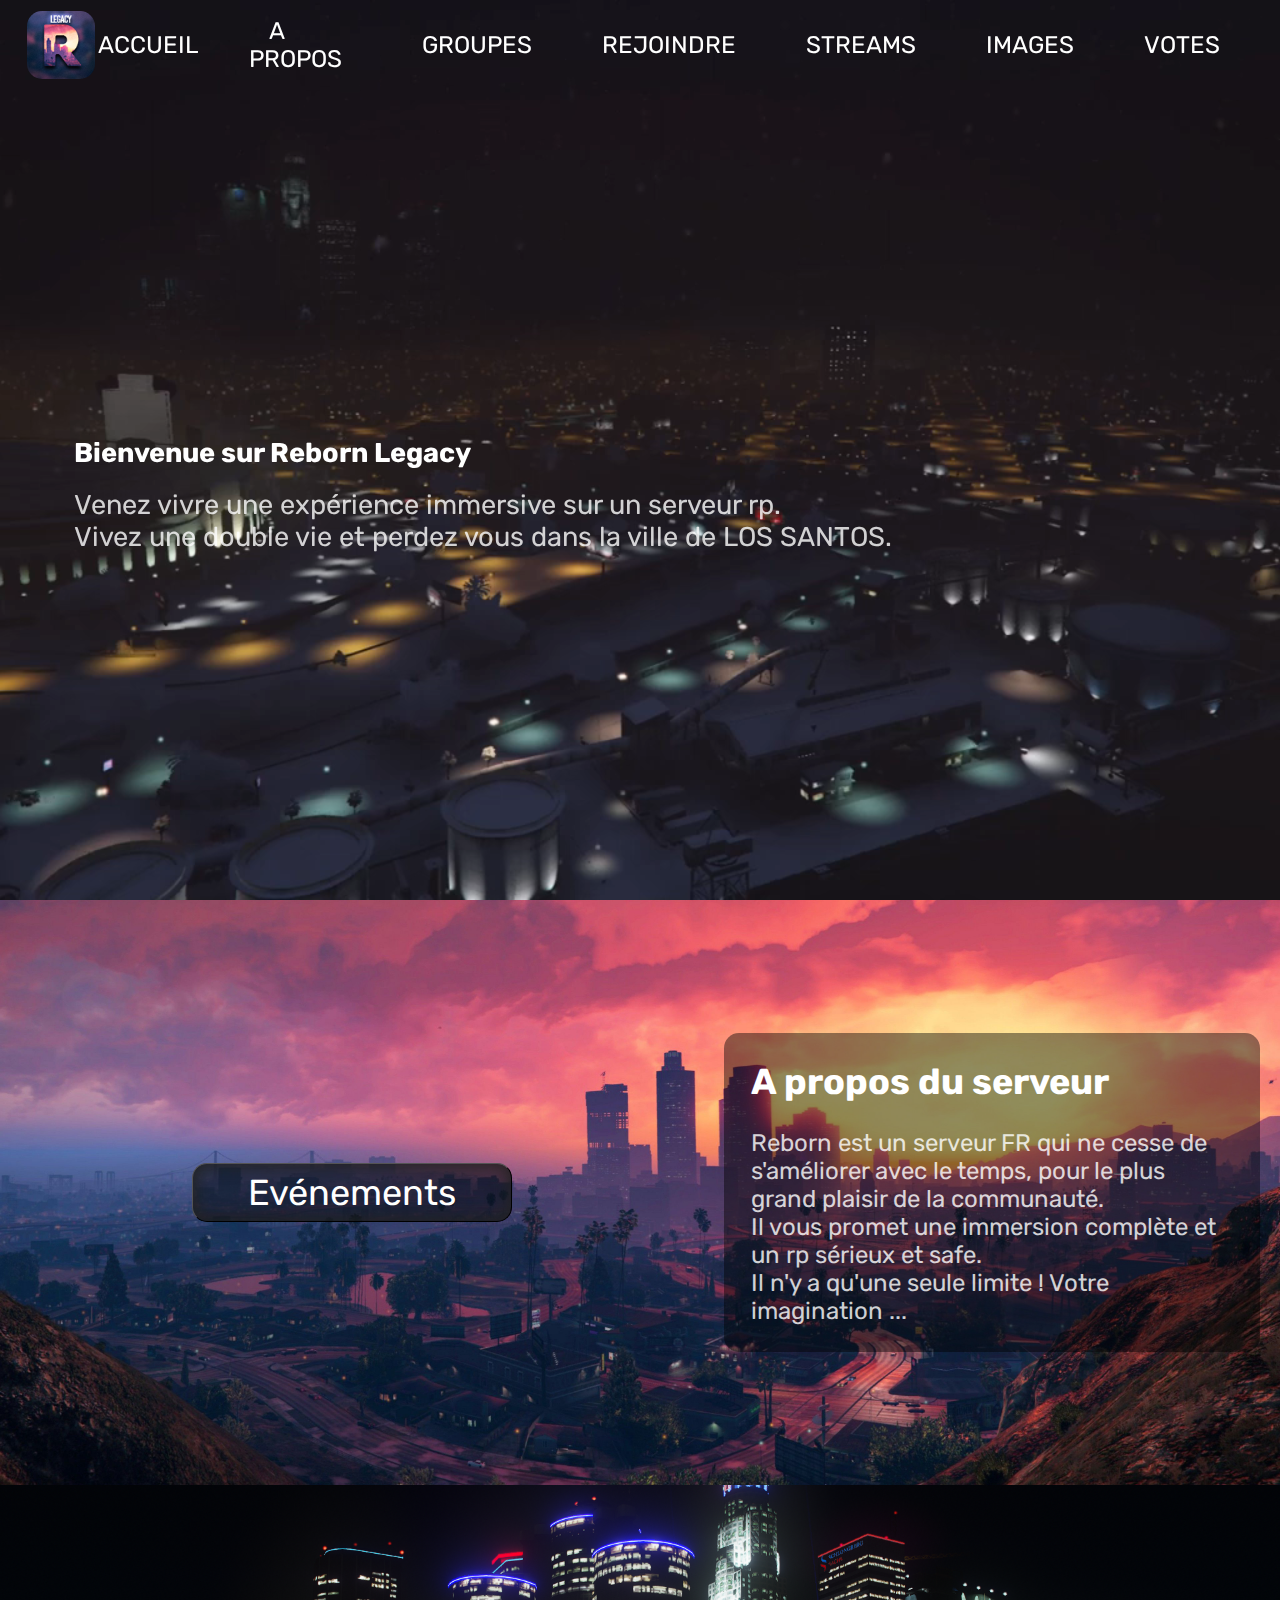
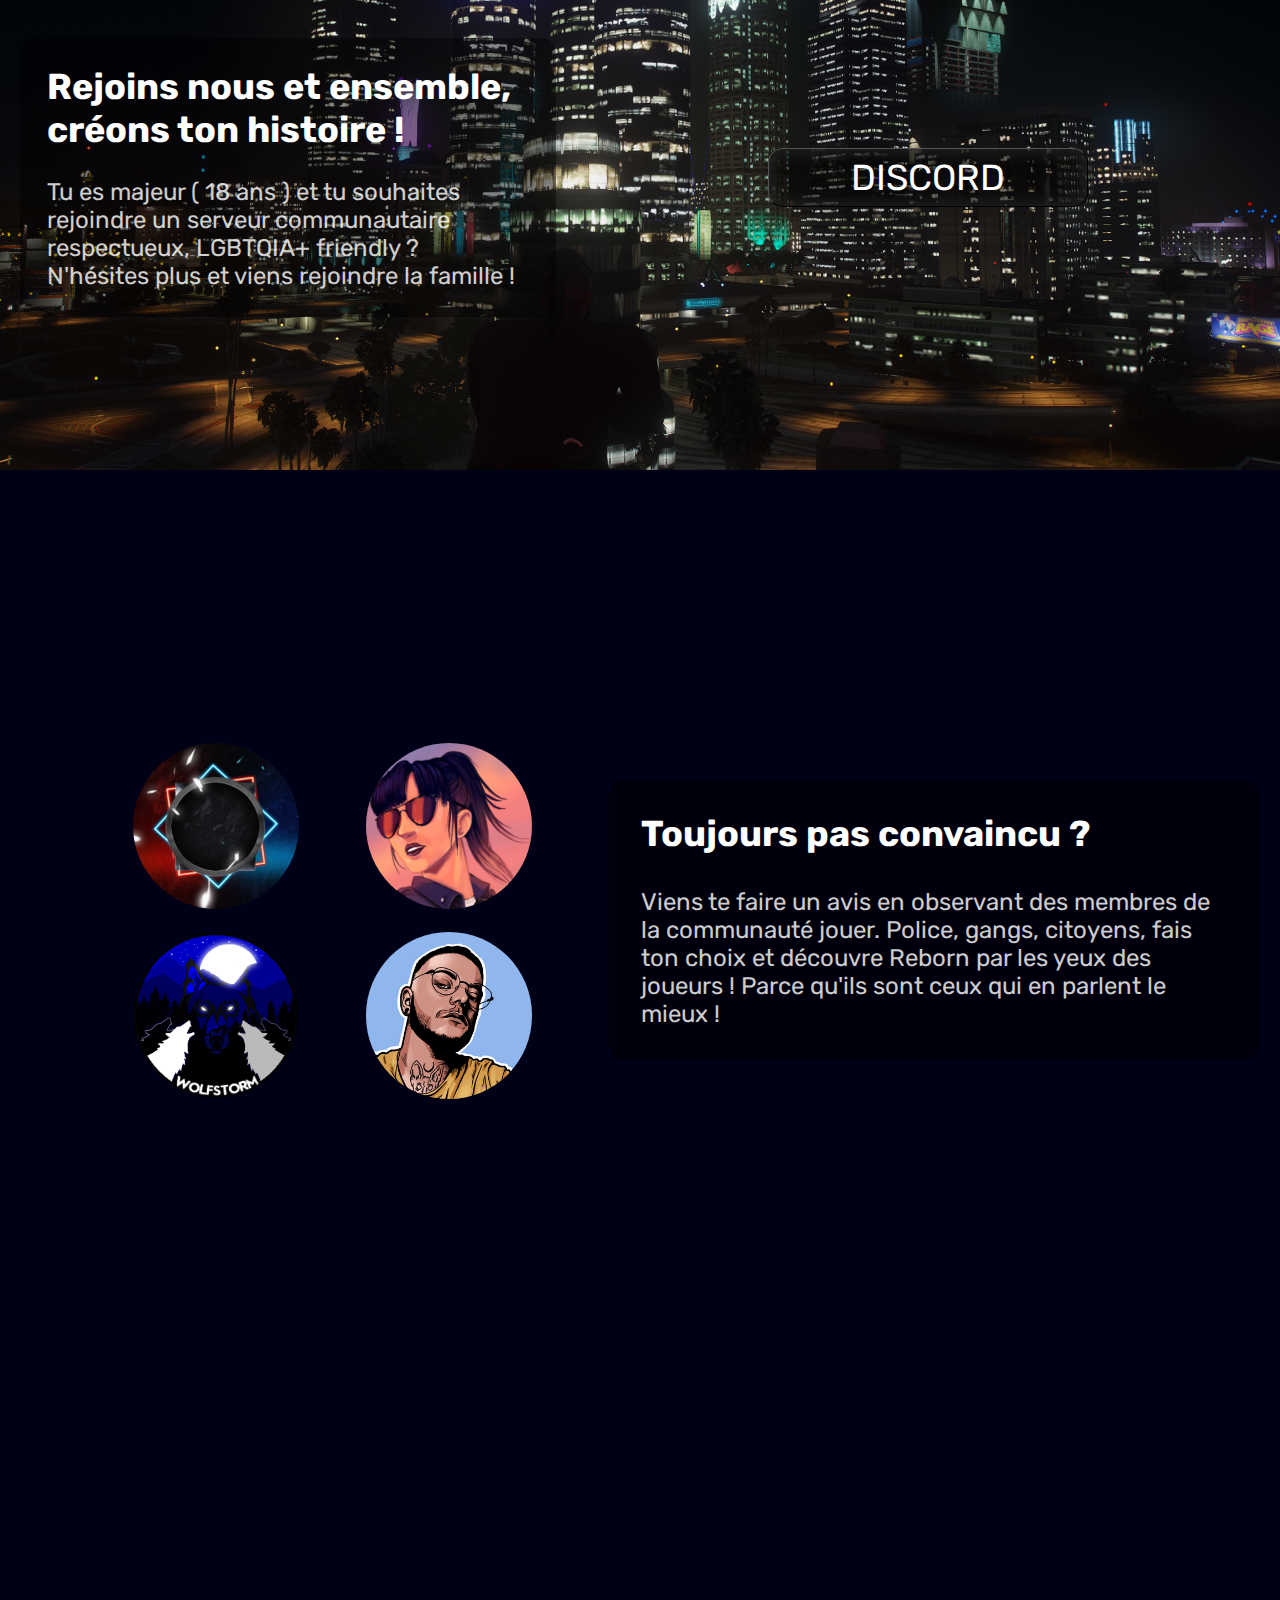
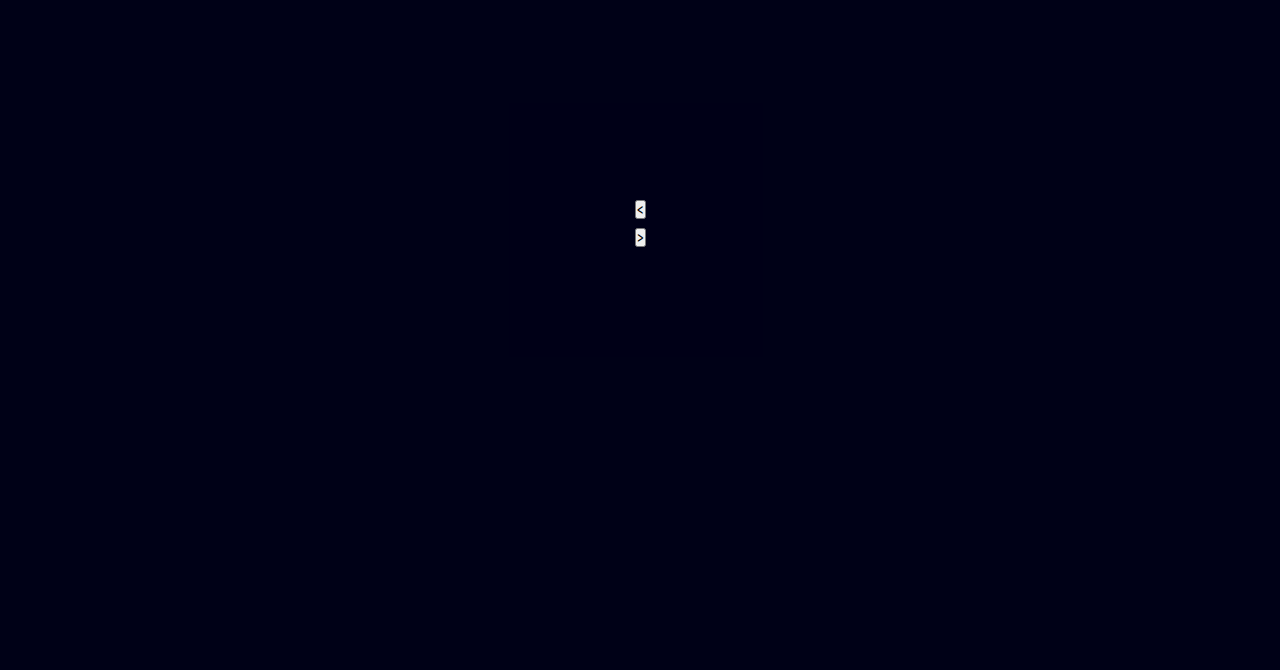
<file: HTML/index.html>
<!DOCTYPE html>
<html lang="en">

<head>
    <meta charset="UTF-8">
    <meta name="viewport" content="width=device-width, initial-scale=1.0">
    <title>Reborn Legacy</title>
    <link rel="stylesheet" href="../CSS/style.css">
    <link rel="preconnect" href="https://fonts.googleapis.com">
    <link rel="preconnect" href="https://fonts.gstatic.com" crossorigin>
    <link href="https://fonts.googleapis.com/css2?family=Rubik:ital,wght@0,300;0,400;0,500;0,600;0,700;0,800;0,900;1,300;1,400;1,500;1,600;1,700;1,800;1,900&display=swap" rel="stylesheet">
</head>

<body>

    <!-- Header -->
    <header>

        <!-- Navbar : fixed pour être tout le temps sur la page avec le scrolling. Navigation sur la page et pour d'autres pages -->
        <nav>

            <!-- Logo -->
            <div class="logo">
                <img src="../img/LogoReborn.png" alt="Logo Reborn Legacy">
            </div>

            <!-- Navigation -->
            <!-- Si il y a du temps, ajout d'une catégories (métier) pour prensenter le travail sur le serveur -->
            <div>
                <ul>
                    <li><a href="index.html">ACCUEIL</a></li>
                    <li><a href="#aPropos">A PROPOS</a></li>
                    <li><a href="teams.html">GROUPES</a></li>
                    <li><a href="#rejoindre">REJOINDRE</a></li>
                    <li><a href="#streams">STREAMS</a></li>
                    <li><a href="#images">IMAGES</a></li>
                    <li><a href="votes.html">VOTES</a></li>
                </ul>
            </div> 
        </nav>
    </header>

    <section id="video" class="customSection filtre">
        <video autoplay muted loop>
            <!-- Fond vidéo neige tombante : vidéo prise sur Reborn, sur le pont en direction de la ville -->
            <source class="fondNeige" src="../video/Neige.mp4" type="video/mp4">
        </video>
        <div class="overlay">
            <h2 class="titreParaph">Bienvenue sur Reborn Legacy</h2>
            <p class="containParaph">Venez vivre une expérience immersive sur un serveur rp. 
            <br>Vivez une double vie et perdez vous dans la ville de LOS SANTOS.</p>
        </div>
    </section>
    
    <!-- Présentation rapide du serveur / Bouton pour page événement -->
    <section id="aPropos" class="customSection">
        <button class="button events">
            <a href="events.html">Evénements</a>
        </button>
        <div class="infos">
            <h2 class="titreParaph">A propos du serveur</h2>
            <p class="containParaph">Reborn est un serveur FR qui ne cesse de s'améliorer avec le temps, pour le plus grand plaisir de la communauté. 
                <br>Il vous promet une immersion complète et un rp sérieux et safe.
                <br>Il n'y a qu'une seule limite ! Votre imagination ...</p>
        </div>
    </section>
    
    <!-- Conditions pour rejoindre / Lien Discord pour rejoindre le serveur -->
    <section id="rejoindre" class="customSection">
        <div class="infos">
            <h2 class="titreParaph">Rejoins nous et ensemble, créons ton histoire !</h2>
            <p class="containParaph">Tu es majeur ( 18 ans ) et tu souhaites rejoindre un serveur communautaire respectueux, LGBTQIA+ friendly ? 
            <br>N'hésites plus et viens rejoindre la famille !</p>
        </div>
        <button class="button discord">
            <a href="https://top-serveurs.net/gta/redirect/legacyrp">DISCORD</a>
        </button>
    </section>

    <!-- Présentation des chaînes twitch -->
    <section class="customSection" id="streams">
            <!-- Liens pour les différentes chaînes -->
            <div class="streamers">
                <div class="twitch">
                    <a href="https://www.twitch.tv/inarus_solo">
                        <img src="../img/inarus_solo.png" alt="inarus_solo">
                    </a>
                </div>
                <div class="twitch">
                    <a href="https://www.twitch.tv/gotana29">
                        <img src="../img/AnaMaria.png" alt="gotana29">
                    </a>
                </div>
                <div class="twitch">
                    <a href="https://www.twitch.tv/baetis1">
                        <img src="../img/Baestie.png" alt="Baestie">
                    </a>
                </div>
                <div class="twitch">
                    <a href="https://www.twitch.tv/souiig">
                        <img src="../img/Souigy.png" alt="souiig">
                    </a>
                </div>
            </div>
            <div class="infos">
                <h2 class="titreParaph">Toujours pas convaincu ?</h2>
                <p class="containParaph">Viens te faire un avis en observant des membres de la communauté jouer.
                Police, gangs, citoyens, fais ton choix et découvre Reborn par les yeux des joueurs ! Parce qu'ils sont ceux qui en parlent le mieux ! </p>
            </div>
    </section>

    <!-- Des images de la communauté / Carrousel -->
    <section id="images" class="customSection">
        <!-- Carousel, voir pour amélioration-->
        <div id="carousel-container">
            <button id="prev-btn">&lt;</button>
            <div id="image-container"></div>
            <button id="next-btn">&gt;</button>
        </div>
    </section>

    <!-- Lien page JS -->
    <script src="../JS/script.js"></script>
</body>
</html>
</file>
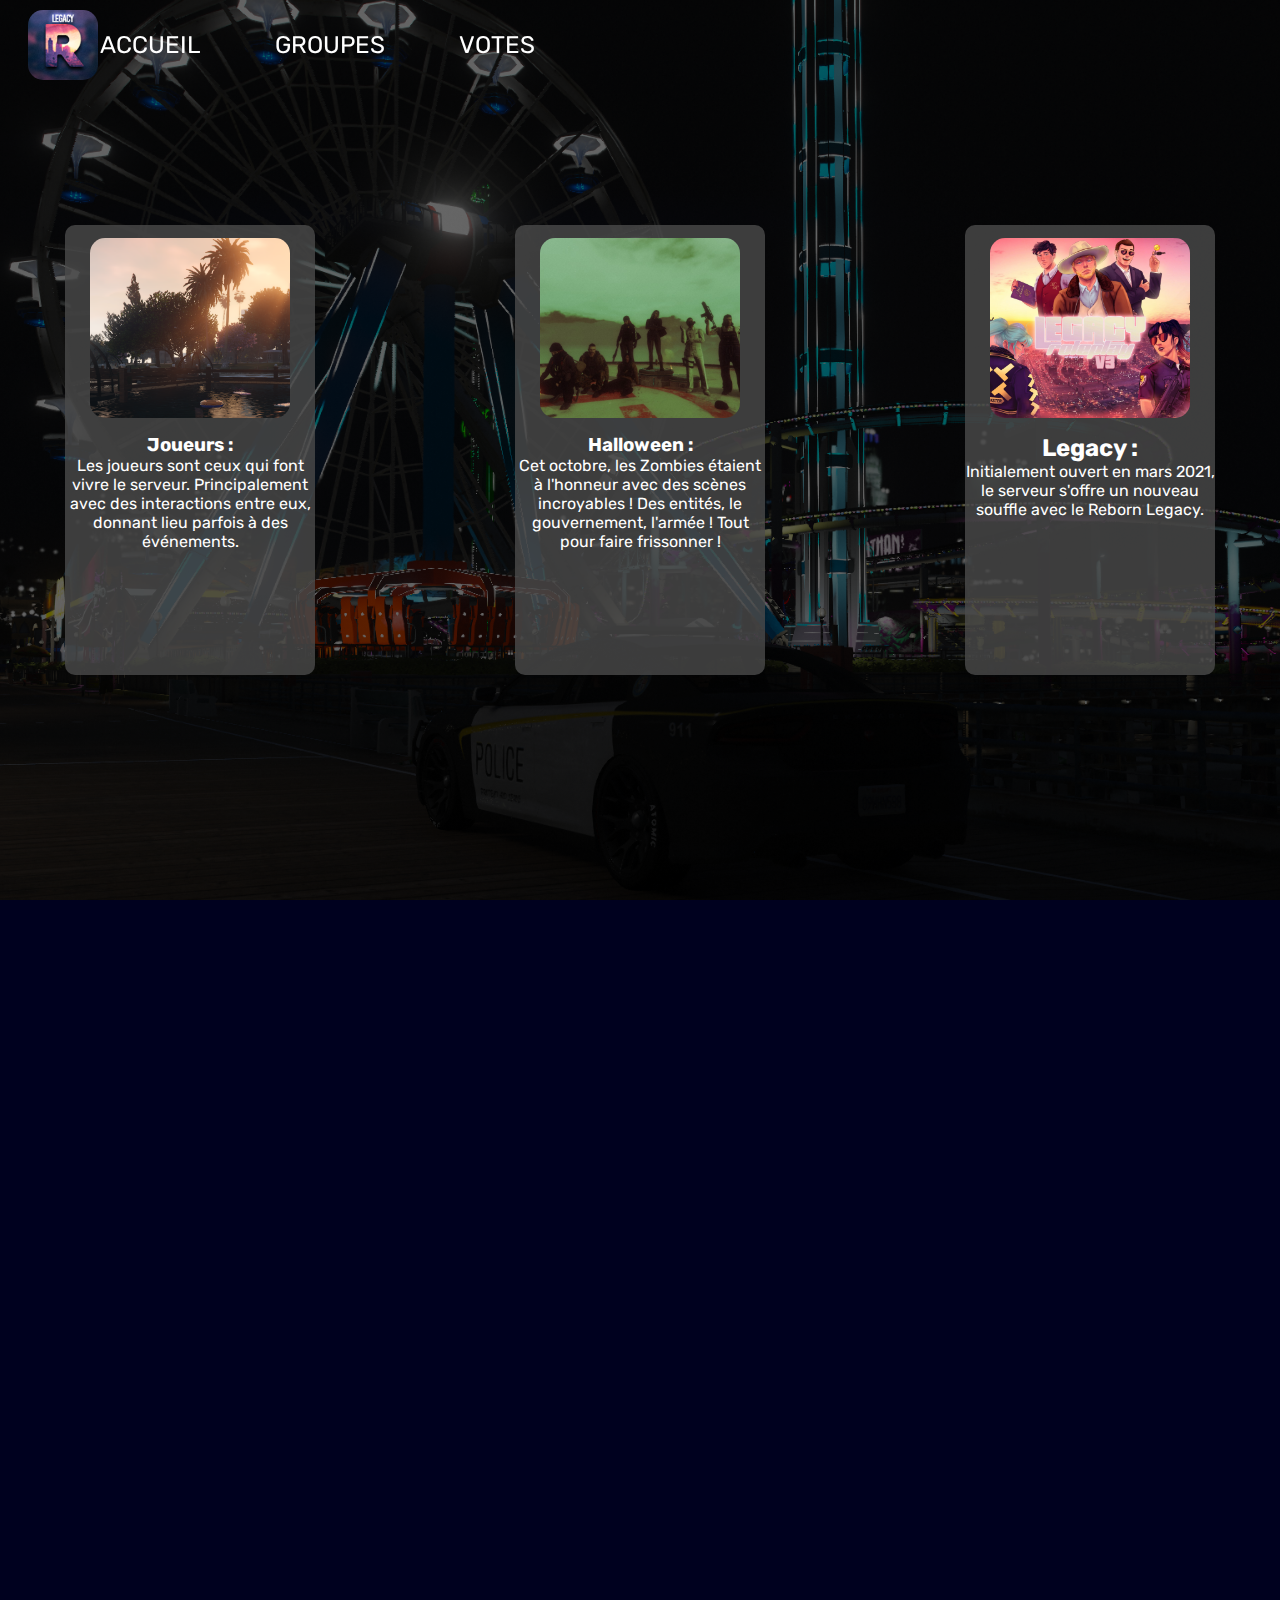
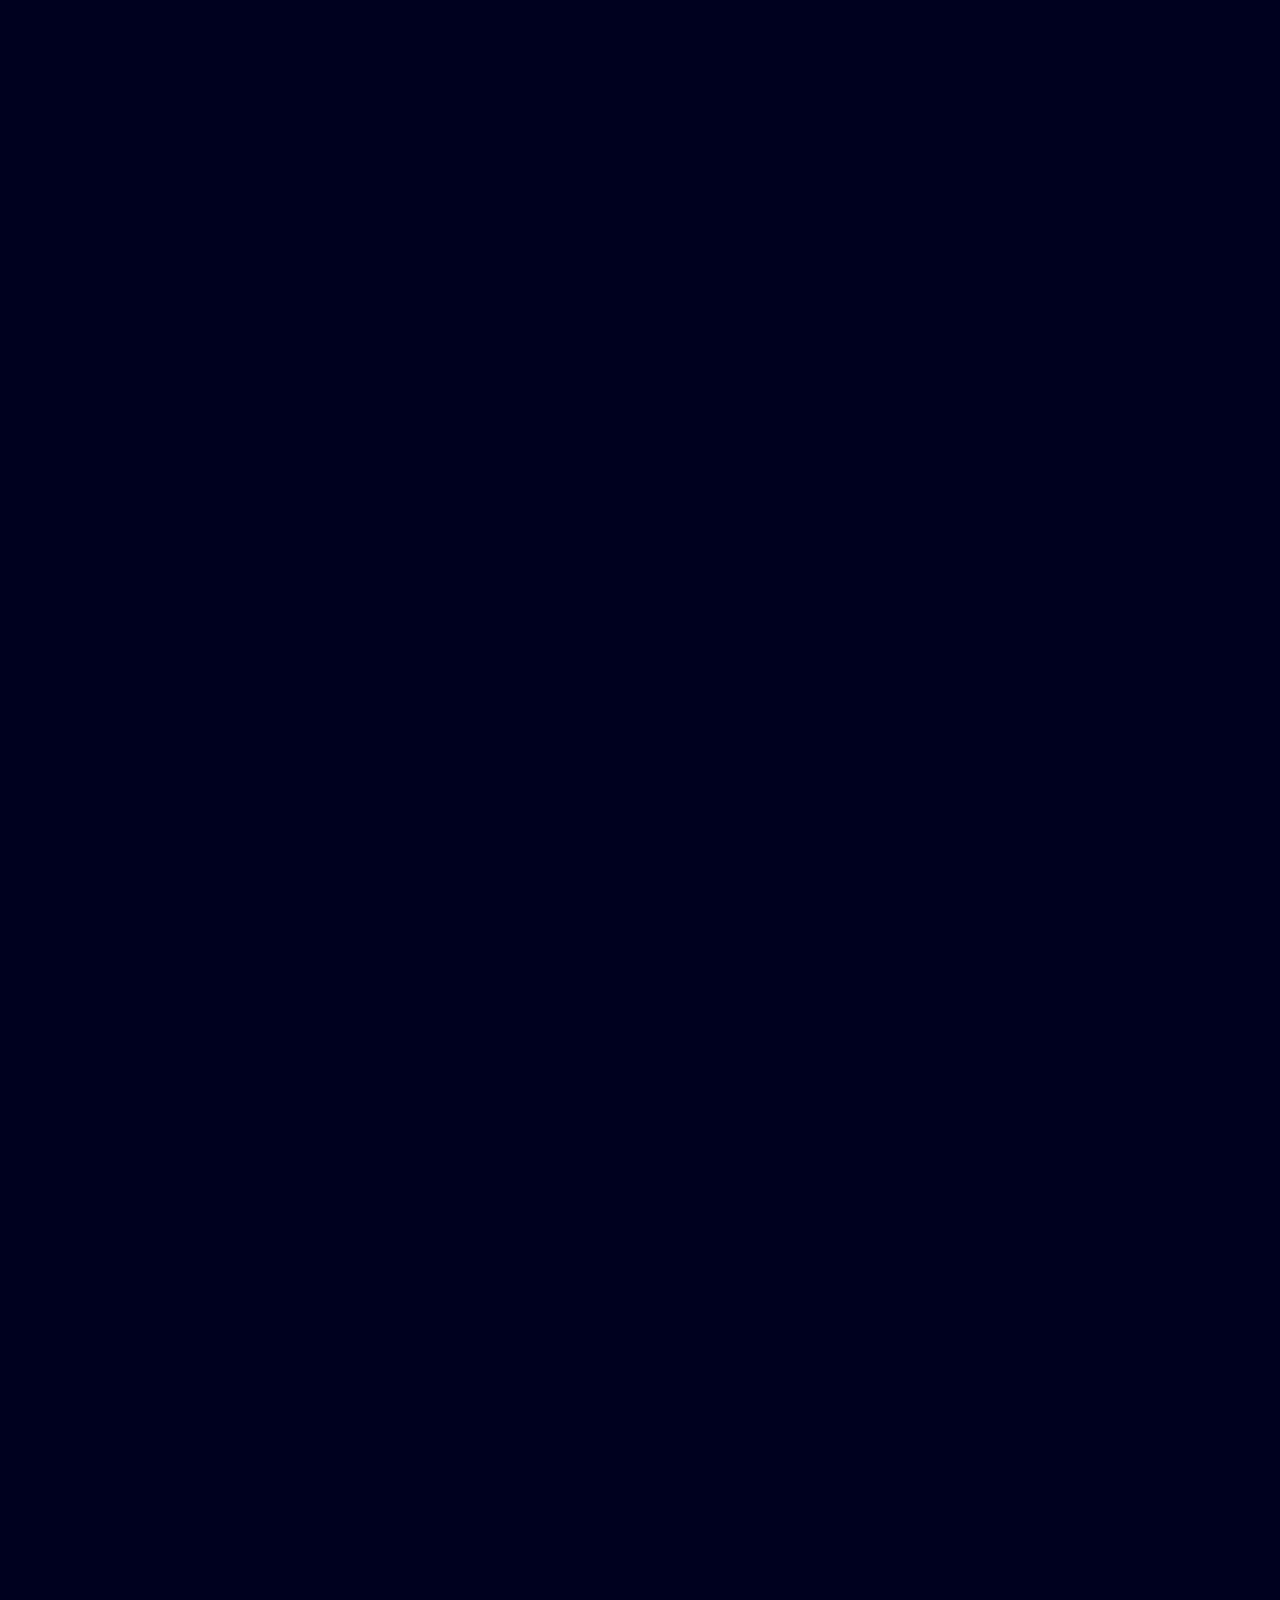
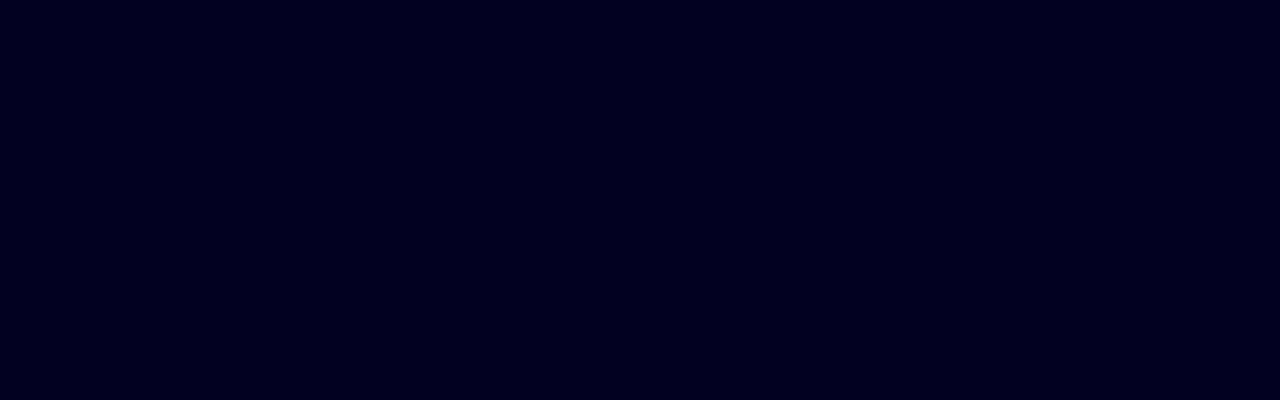
<file: HTML/events.html>
<!DOCTYPE html>
<html lang="en">

<head>
    <meta charset="UTF-8">
    <meta name="viewport" content="width=device-width, initial-scale=1.0">
    <title>Reborn Legacy</title>
    <link rel="stylesheet" href="../CSS/style.css">
    <link rel="preconnect" href="https://fonts.googleapis.com">
    <link rel="preconnect" href="https://fonts.gstatic.com" crossorigin>
    <link href="https://fonts.googleapis.com/css2?family=Rubik:ital,wght@0,300;0,400;0,500;0,600;0,700;0,800;0,900;1,300;1,400;1,500;1,600;1,700;1,800;1,900&display=swap" rel="stylesheet">
</head>

<body>

    <!-- Header -->
    <header>

        <!-- Navbar : fixed pour être tout le temps sur la page avec le scrolling -->
        <nav>

            <!-- Logo -->
            <div class="logo">
                <img src="../img/LogoReborn.png" alt="Logo Reborn Legacy">
            </div>

            <!-- bouton hamburger -->
            <button class="hamburger" id="hamburger">&#9776;</button>

            <!-- Navigation -->
            <div>
                <a href="../index.html">ACCUEIL</a>
                <a href="teams.html">GROUPES</a>
                <a href="votes.html">VOTES</a>
            </div> 
        </nav>
    </header>

    <!-- Section présentation évents -->
    <section class="customSection2" id="presentationCards">
        <div class="cardEvents">

            <div class="jhlCard">
                <img src="../img/eventsgta.png" alt="events joueurs">
                <div class="textCard">
                    <h3 class="titreCard">Joueurs :</h3>
                    <p class="containCard">Les joueurs sont ceux qui font vivre le serveur. 
                    Principalement avec des interactions entre eux, 
                    donnant lieu parfois à des événements.</p>
                </div>
            </div>

            <div class="jhlCard">
                <img src="../img/eventzombies2.png" alt="event halloween">
                <div class="textCard">
                    <h3 class="titreCard">Halloween :</h3>
                    <p class="containCard">Cet octobre, les Zombies étaient à l'honneur avec des scènes incroyables !
                        Des entités, le gouvernement, l'armée ! 
                        Tout pour faire frissonner !</p>
                </div>
            </div>

            <div class="jhlCard">
                <img src="../img/Legacyfond.jpg" alt="event legacy">
                <div class="textCard">
                    <h2 class="titreCard">Legacy :</h2>
                    <p class="containCard">Initialement ouvert en mars 2021, 
                        le serveur s'offre un nouveau souffle avec le Reborn Legacy.</p>
                </div>
            </div>

        </div>
    </section>

    <section class="customSection2" id="joueurs">

    </section>

    <section class="customSection2" id="halloween">
        
    </section>

    <section class="customSection2" id="legacy">
        
    </section>
    
    <script src="../JS/script.js"></script>
</body>
</html>
</file>
<file: CSS/style.css>
* {
    margin: 0;
    padding: 0;
    box-sizing: border-box;
    font-family: 'Rubik', sans-serif;
}

body {
    background-color: #00011f;
    width: 100%;
    height: 100vh;
}

/* Barre de navigation */

nav {
    position: fixed;
    top: 0;
    right: 0;
    width: 100%;
    color: white;
    padding: 10px;
    display: flex;
    align-items: center;
    z-index: 1000;
}

.logo {
    display: flex;
    align-items: center;
    width: 70px;
    height: 70px;
}

.images_link{
    display: flex;
    align-items: center;
    width: 100%;
    height: 100%;
    justify-content: center;
}
.logo img {
    max-width: 100%;
    max-height: 70px;
    border-radius: 15px;
    margin: 25%;
}

#menu-container {
    width: 100vw;
    display: flex;
    justify-content: end;
}

nav ul {
    list-style: none;
    display: flex;
    align-items: center;
}

nav a:not(.images_link) {
    color: white;
    text-align: center;
    font-size: 1.5em;
    padding: 15px 20px;
    text-decoration: none;
    margin-right: 30px;
}

nav a:hover {
    background-color: #ddd;
    color: black;
    border-radius: 15px;
}

.hamburger {
    display: none;
    font-size: 30px;
    color: white;
    background: none;
    border: none;
    cursor: pointer;
    margin-right: 1.5rem;
}

#nav-links {
    display: flex;
    align-items: center;
}

@media screen and (max-width: 800px) {
    .hamburger {
        display: block;
    }

    #nav-links {
        display: none;
        flex-direction: column;
        width: 100%;
        text-align: left;
    }

    nav ul {
        flex-direction: column;
    }
}

/* Fonds de sections */

#video {
    position: relative;
    width: 100%;
    height: 100vh;
    overflow: hidden;
}

#video video {
    width: 100%;
    height: 100%;
    object-fit: cover;
}

.customSection {
    width: 100%;
    height: 100%;
    background-size: cover;
    background-position: center;
    display: flex;
    align-items: center;
    justify-content: center;
    color: white;
    text-align: center;
    background-color: #00000041;
}

#aPropos {
    background-image: url("../img/fondLegacy.jpg");
    height: 65%;
    font-size: 1.5em;
    text-align: left;
}

#rejoindre {
    background-image: url("../img/Legacy1.png");
    height: 65%;
    font-size: 1.5em;
    text-align: left;
}

/* Lives communauté */

.streamers {
    display: grid;
    grid-template-columns: repeat(2, 1fr);
    grid-template-rows: repeat(2, 1fr);
    grid-column-gap: 20%;
    grid-row-gap: 2%;
    margin: 10%;
}

.twitch img {
    border-radius: 180px;
    margin: 3%;
    width: 13vw;
}

#streams {
    height: 100%;
    font-size: 1.5em;
    text-align: left;
}

#images {
    font-size: 1.5em;
}

/* Utilitaires */

.button {
    font-size: 1.5em;
    color: #fff;
    min-width: 25%;
    height: 10%;
    border-width: 1px;
    border-color: #000000;
    border-radius: 15px;
    box-shadow: inset 0px 0px 15px 3px #232323;
    text-shadow: inset 0px 1px 0px #000000;
    background: #0000007c;
    margin: 15%;
    padding: 0.35rem;
}

.button:hover {
    background: #000000
}

.button a {
    text-decoration: none;
    color: inherit;
}

.discord {
    display: flex;
    justify-content: center;
    align-items: center;
}

/* Gallery images */

.gallery-container {
    display: flex;
    flex-direction: column;
}

.gallery {
    display: flex;
    flex-wrap: wrap;
    justify-content: center;
    max-width: 80%;
    margin: 20px auto;
}

.thumbnails {
    display: flex;
    flex-wrap: wrap;
}

.thumbnail-image {
    width: 15%;
    height: 30%;
    margin: 10px;
    cursor: pointer;
    transition: opacity 0.3s ease-in-out;
    border-radius: 15px;
}

.full-image {
    display: none;
    justify-content: center;
    align-items: center;
    position: fixed;
    top: 0;
    left: 0;
    width: 100%;
    height: 100%;
    background: rgba(0, 0, 0, 0.8);
}

#full-image {
    max-width: 100%;
    max-height: 80vh;
    border: 2px solid rgb(0, 0, 0);
    z-index: 2;
}

.thumbnail-image:hover {
    opacity: 0.7;
}

/* Textes */

.overlay {
    position: absolute;
    top: 5%;
    left: 5%;
    width: 90%;
    height: 100vh;
    display: flex;
    flex-direction: column;
    align-items: flex-start;
    justify-content: center;
    color: white;
    text-align: left;
}

.overlay h2,
.overlay p {
    font-size: 1.7rem;
}

.overlay h2,
.overlay p {
    margin: 10px;
}

.titreParaph {
    margin: 5%;
}

.containParaph {
    opacity: 0.8;
    margin: 5%;
}

.infos {
    background-color: #0000006e;
    border-radius: 15px;
    margin: 0 1.25rem;
}

/* Page de votes */

.votes {
    width: 100%;
    height: 100%;
    background-size: cover;
    background-position: center;
    display: flex;
    align-items: center;
    justify-content: center;
    color: white;
    text-align: center;
    background-image: url(../img/fondReborn.png);
}

.votesPage {
    font-size: 1.75em;
    color: #fff;
    width: 40%;
    height: 7%;
    border-width: 1px;
    border-color: #000000;
    border-radius: 15px;
    box-shadow: inset 0px 0px 15px 3px #232323;
    text-shadow: inset 0px 1px 0px #000000;
    background: #0000009f;
    margin-bottom: -10%;
}

.votesPage:hover {
    background: #000000
}

/* page groupe */

.sect {
    background-color: #00011f;
    height: 150vh;
    color: white;
    display: flex;
    flex-direction: column;
    align-items: center;
    justify-content: center;
    text-align: left;
}

#groupe {
    background-color: #00011f;
    height: 90%;
    display: flex;
    justify-content: space-around;
}

.teamTexte {
    padding: 20px;
    margin-left: 10%;
    margin-right: 10%;
    font-size: 1.2em;
}

.teamTexte h2 {
    margin: 3%;
}

.teamTexte p {
    opacity: 0.8;
    margin: 3%;
}

.nav-button {
    transform: rotate(-90deg);
    width: 30%;
    height: 20%;
    margin-top: 20%;
    border: none;
    border-radius: 5px;
    cursor: pointer;
    z-index: 1;
    font-size: 2em;
    display: flex;
    align-items: center;
    justify-content: center;
}

.nav-button a {
    text-decoration: none;
    color: #fff;
}

/* Positionnement des boutons pour chaque section */
#lspd-btn {
    background-color: rgb(0, 0, 176);
}

#ems-btn {
    background-color: blue;
}

#vagos-btn {
    background-color: rgb(193, 164, 0);
}

#moreau-btn {
    background-color: rgb(0, 0, 83);
}

#lost-btn {
    background-color: rgb(114, 0, 0);
}

.imgPres {
    width: 65%;
    height: auto;
    overflow: hidden;
    border-radius: 15px;
    margin-bottom: 2%;
    margin-top: 5%;
}

.membres {
    margin: 2%;
    border: none;
    border-radius: 5px;
    cursor: pointer;
    z-index: 1;
    font-size: 2em;
    display: flex;
    align-items: center;
    justify-content: center;
}

.lspdMembres {
    text-decoration: none;
    color: #fff;
}

/* Modal Styles */
.modal {
    display: none;
    position: fixed;
    z-index: 1;
    left: 0;
    top: 0;
    width: 100%;
    height: 100%;
    overflow: auto;
    background-color: rgba(0, 0, 0, 0.4);
}

.modal-content {
    background-color: #fefefe;
    margin: 15% auto;
    padding: 20px;
    border: 1px solid #888;
    width: 50%;
}

.close {
    color: #aaa;
    float: right;
    font-size: 28px;
    font-weight: bold;
    cursor: pointer;
}

.perso {
    display: inline-block;
    padding: 2%;
}

#membreImage {
    width: 100%;
    height: auto;
    max-height: 500px;
    object-fit: cover;
    object-position: top;
}

/* Page Events */

/* Fonds de page */

.customSection2 {
    width: 100%;
    height: 100%;
    background-size: cover;
    background-position: center;
    display: flex;
    align-items: center;
    justify-content: center;
    color: white;
    text-align: center;
    background-color: #00011f;
}

#presentationCards {
    background-image: linear-gradient(rgba(0, 0, 0, 0.6), rgba(0, 0, 0, 0.6)), url(../img/Evenementsfond.png);
    width: 100%;
    opacity: 1;
}

/* card */

.jhlCard {
    width: 250px;
    height: 450px;
    margin: 100px;
    border-radius: 10px;
    overflow: hidden;
    background-color: rgba(75, 75, 75, 0.8);
}

.jhlCard img {
    width: 80%;
    height: 40%;
    object-fit: cover;
    margin: 5%;
    border-radius: 15px;
}

.jhlCard .jhlCard-text {
    padding: 10px;
}

.cardEvents {
    display: flex;
}

/* media query */

@media screen and (max-width: 1300px) {
    .menu>li>a {
        padding: 0;
        margin-right: 23px;
        font-size: 0.95rem;
    }
}


@media screen and (max-width: 800px) {
    .sect{
        height: 115vh;
    }
    
    .menu {
        display: none;
        width: 100%;
        text-align: center;
    }

    #menu li {
        display: inline-block;
        margin-bottom: 5px;
    }

    .customSection {
        flex-direction: column;
    }
    nav{
        flex-direction: column;
    }
    #accueil a{
        display: none;
    }

    .logo{
        margin-bottom: 50px;
    }

    
    .votesPage {
        font-size: 1em;
    }

    #groupe{
        flex-direction: column;
        justify-content: center;
        align-items: center;
    }
    .nav-button{
        transform: rotate(0deg);
        margin: 10px 0;
        height: 50px;
        width: 80%;
        
    }

    .membres{
        display: flex;
        flex-direction: column;
    }

}

@media screen and (max-width: 650px) {
    .imgPres {
        margin: 0;
        width: 30%;
    }
    
    .overlay h2,
    .overlay p {
        font-size: 1.2rem;
    }

    #video,
    .overlay {
        height: 40vh;
        /* changez la hauteur ici pour les écrans plus petits */
    }

    .titreParaph {
        font-size: 1rem;
    }

    .containParaph {
        font-size: 1rem;
    }

    #aPropos {
        height: 30%;
    }

    #rejoindre {
        height: 40%;
    }

    #streams {
        height: 40%;
    }

    .discord {
        font-size: .95em;
    }

    .button {
        margin: 0;
    }

    .logo{
        margin-bottom: 5px;
        max-height: 50px;
        max-width: 50px;
    }
}
</file>
